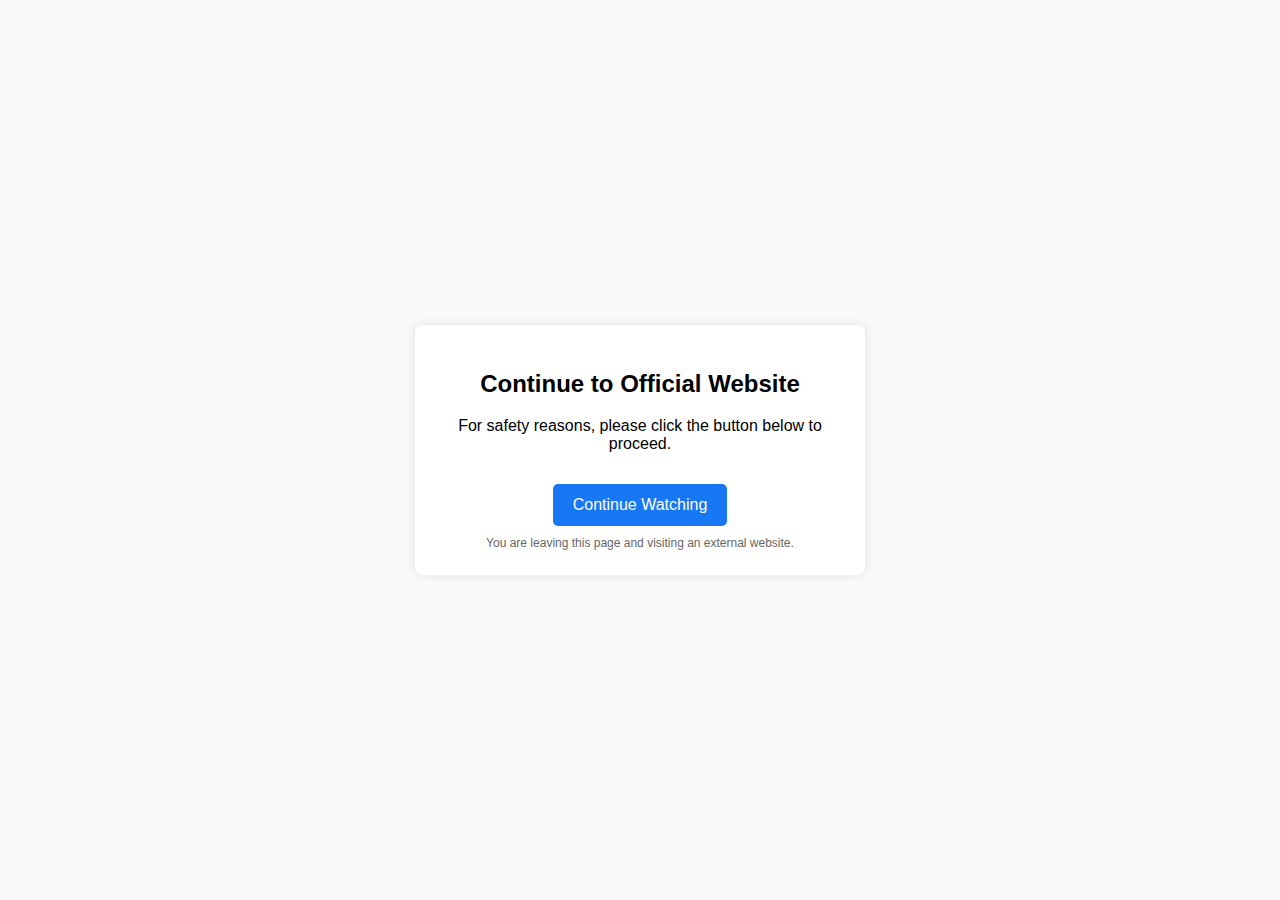
<file: index.html>
<!DOCTYPE html>
<html lang="en">
<head>
<meta charset="UTF-8">
<meta name="viewport" content="width=device-width, initial-scale=1.0">
<title>Watch on Official Site</title>

<meta name="description" content="Click the button below to visit the official page and continue watching.">
<meta property="og:title" content="Watch on Official Site">
<meta property="og:description" content="Safe access to the full content. Click to continue.">
<meta property="og:type" content="website">

<style>
body {
  font-family: Arial, sans-serif;
  background: #f9f9f9;
  display: flex;
  justify-content: center;
  align-items: center;
  height: 100vh;
  margin: 0;
}
.box {
  background: #ffffff;
  padding: 25px;
  max-width: 400px;
  text-align: center;
  border-radius: 8px;
  box-shadow: 0 0 10px rgba(0,0,0,.1);
}
.btn {
  display: inline-block;
  margin-top: 15px;
  padding: 12px 20px;
  background: #1877f2;
  color: #fff;
  text-decoration: none;
  border-radius: 5px;
}
.btn:hover {
  opacity: 0.9;
}
.small {
  font-size: 12px;
  color: #666;
  margin-top: 10px;
}
</style>
</head>

<body>
  <div class="box">
    <h2>Continue to Official Website</h2>
    <p>For safety reasons, please click the button below to proceed.</p>

    <!-- LINK KE WEBSITE UTAMA -->
    <a class="btn" href="https://WEBSITE-UTAMA-ANDA.com" target="_blank" rel="nofollow noopener">
      Continue Watching
    </a>

    <div class="small">
      You are leaving this page and visiting an external website.
    </div>
  </div>
</body>
</html>
</file>
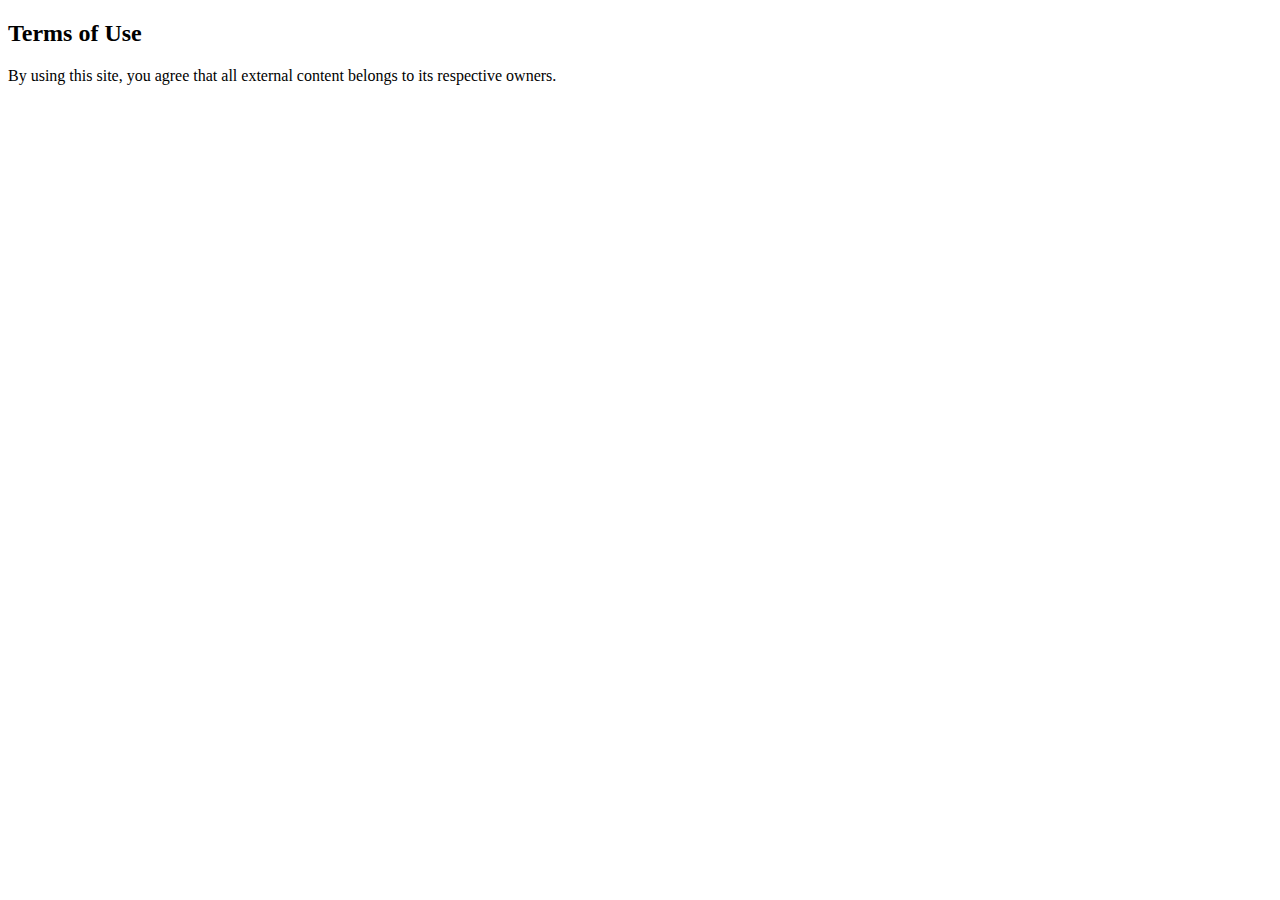
<file: terms.html>
<!DOCTYPE html>
<html lang="en">
<head>
<meta charset="UTF-8">
<meta name="viewport" content="width=device-width, initial-scale=1.0">
<title>Terms of Use</title>
<link rel="stylesheet" href="assets/style.css">
</head>

<body>
  <div class="container">
    <h2>Terms of Use</h2>
    <p>
      By using this site, you agree that all external content belongs
      to its respective owners.
    </p>
  </div>
</body>
</html>
</file>
<file: assets/style.css>

</file>
